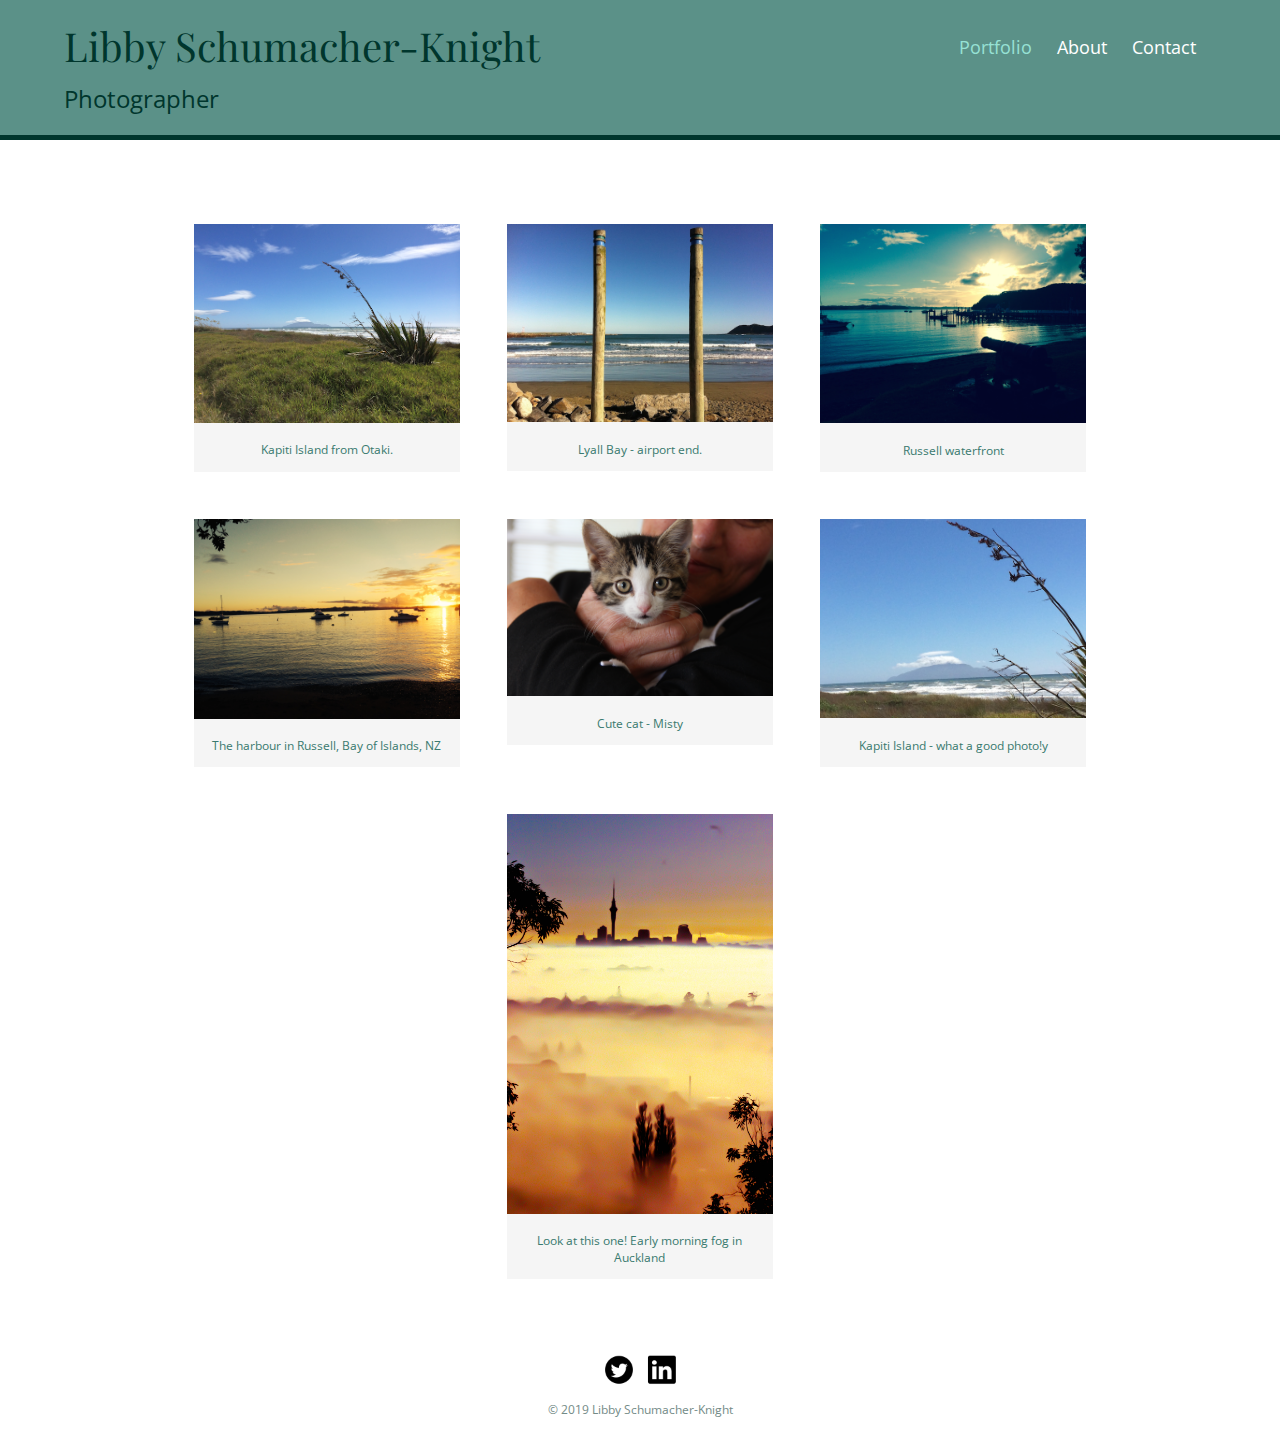
<file: index.html>
<!DOCTYPE html>
<html>
  <head>
    <meta charset="utf-8">
    <title>Libby Schumacher-Knight | Photographer</title>
    <link rel="stylesheet" href="css/normalize.css">
    <link href='https://fonts.googleapis.com/css?family=Playfair+Display:400,700,900|Open+Sans:400italic,700italic,400,700,800' rel='stylesheet' type='text/css'>
    <link rel="stylesheet" href="css/main.css">
    <link rel="stylesheet" href="css/responsive.css">
    <meta name="viewport" content="width=device-width, initial-scale=1.0">
  </head>
  <body>
    <header>
      <a href="index.html" id="logo" >
        <h1>Libby Schumacher-Knight</h1>
        <h2>Photographer</h2>
      </a>
      <nav>
        <ul>
          <li><a href="index.html" class="selected">Portfolio</a></li>
          <li><a href="about.html">About</a></li>
          <li><a href="contact.html">Contact</a></li>
        </ul>
      </nav>
    </header>

    <div id="wrapper">
      <section>
        <ul id="gallery">
          <li>
            <a href="img/kapiti1.png">
              <img src="img/kapiti1.png" alt="Beautiul day in Otaki with great view of Kapiti Island">
              <p>Kapiti Island from Otaki.</p>
            </a>
          </li>
          <li>
            <a href="img/lyallbay.JPG">
              <img src="img/lyallbay.JPG" alt="Surfing at Lyall Bay, Wellington, NZ. Good surf sometimes!">
              <p>Lyall Bay - airport end.</p>
            </a>
          </li>

          <li>
            <a href="img/russell1.png">
              <img src="img/russell1.png" alt="Russel waterfront and wharf in winter - beautiful sunset">
              <p>Russell waterfront</p>
            </a>
          </li>
          <li>
            <a href="img/russell2.png">
              <img src="img/russell2.png" alt="The harbour in Russell, Bay of Islands, NZ">
              <p>The harbour in Russell, Bay of Islands, NZ</p>
            </a>
          </li>
          <li>
            <a href="img/misty1.png">
              <img src="img/misty1.png" alt="Tiny teeny wee kitty cat - cute as!">
              <p>Cute cat - Misty</p>
            </a>
          </li>
          <li>
            <a href="img/kapiti2.png">
              <img src="img/kapiti2.png" alt="Kapiti Island - what a good photo!">
              <p>Kapiti Island - what a good photo!y</p>
            </a>
          </li>
          <li>
            <a href="img/mtalbert.jpg">
              <img src="img/mtalbert.jpg" alt="Look at this one! Early morning fog in Auckland">
              <p>Look at this one! Early morning fog in Auckland</p>
            </a>
          </li>
        </ul>
      </section>

      <footer>
        <a href="https://twitter.com/SchuKnight/" target="_blank"><img src="img/twitter-48.png" alt="Twitter logo" class="social-icon"></a>
        <a href="https://www.linkedin.com/in/libbyschumacherknight" target="_blank"><img src="img/link48.png" alt="LinkedIn logo" class="social-icon"></a>
        <p>&copy; 2019 Libby Schumacher-Knight</p>
      </footer>
    </div>

    <script src="https://code.jquery.com/jquery-1.11.0.min.js" type="text/javascript" charset="utf-8"></script>
    <script src="js/app.js" type="text/javascript" charset="utf-8"></script>
  </body>
</html>
</file>
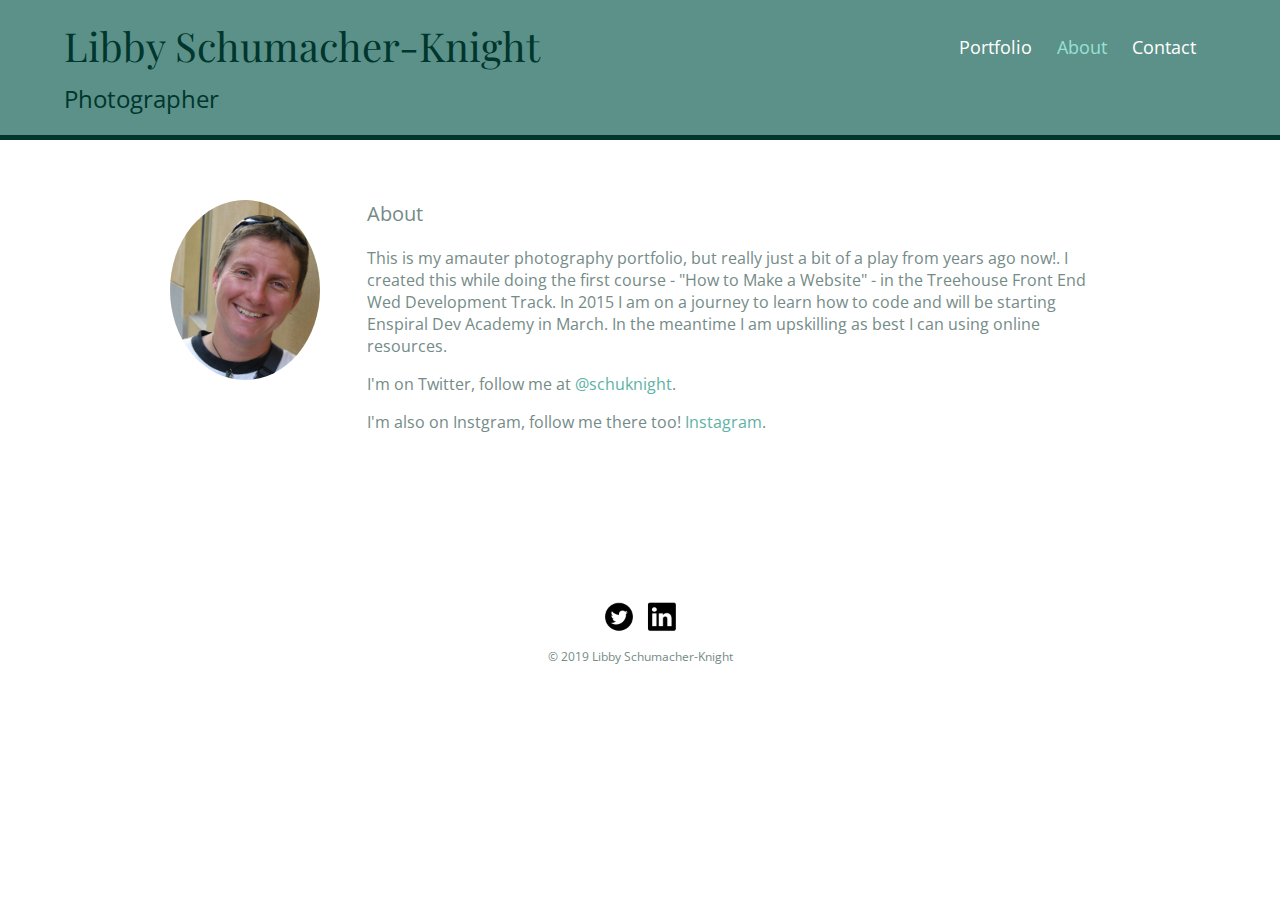
<file: about.html>
<!DOCTYPE html>
<html>
  <head>
    <meta charset="utf-8">
    <title>Libby Schumacher-Knight | Photographer</title>
    <link rel="stylesheet" href="css/normalize.css">
    <link href='https://fonts.googleapis.com/css?family=Playfair+Display:400,700,900|Open+Sans:400italic,700italic,400,700,800' rel='stylesheet' type='text/css'>
    <link rel="stylesheet" href="css/main.css">
    <link rel="stylesheet" href="css/responsive.css">
     <meta name="viewport" content="width=device-width, initial-scale=1.0">

  </head>
  <body>
    <header>
      <a href="index.html" id="logo" >
        <h1>Libby Schumacher-Knight</h1>
        <h2>Photographer</h2>
      </a>
      <nav>
        <ul>
          <li><a href="index.html">Portfolio</a></li>
          <li><a href="about.html" class="selected">About</a></li>
          <li><a href="contact.html">Contact</a></li>
        </ul>
      </nav>
    </header>

    <div id="wrapper">
      <section>
        <img src="img/me.png" alt="Photograph of Libby" class="profile-photo">
        <h3>About</h3>
        <p>This is my amauter photography portfolio, but really just a bit of a play from years ago now!. I created this while doing the first course - "How to Make a Website" - in the Treehouse Front End Wed Development Track. In 2015 I am on a journey to learn how to code and will be starting Enspiral Dev Academy in March. In the meantime I am upskilling as best I can using online resources.</p>
        <p>I'm on Twitter, follow me at <a href="https://twitter.com/SchuKnight/" target="_blank">@schuknight</a>.</p>
        <p>I'm also on Instgram, follow me there too! <a href="https://www.instagram.com/schuknight/" target="_blank">Instagram</a>.</p>
      </section>

      <footer>
        <a href="https://twitter.com/SchuKnight/" target="_blank"><img src="img/twitter-48.png" alt="Twitter logo" class="social-icon"></a>
        <a href="https://www.linkedin.com/in/libbyschumacherknight" target="_blank"><img src="img/link48.png" alt="LinkedIn logo" class="social-icon"></a>
        <p>&copy; 2019 Libby Schumacher-Knight</p>
      </footer>
    </div>
  </body>
</html>
</file>
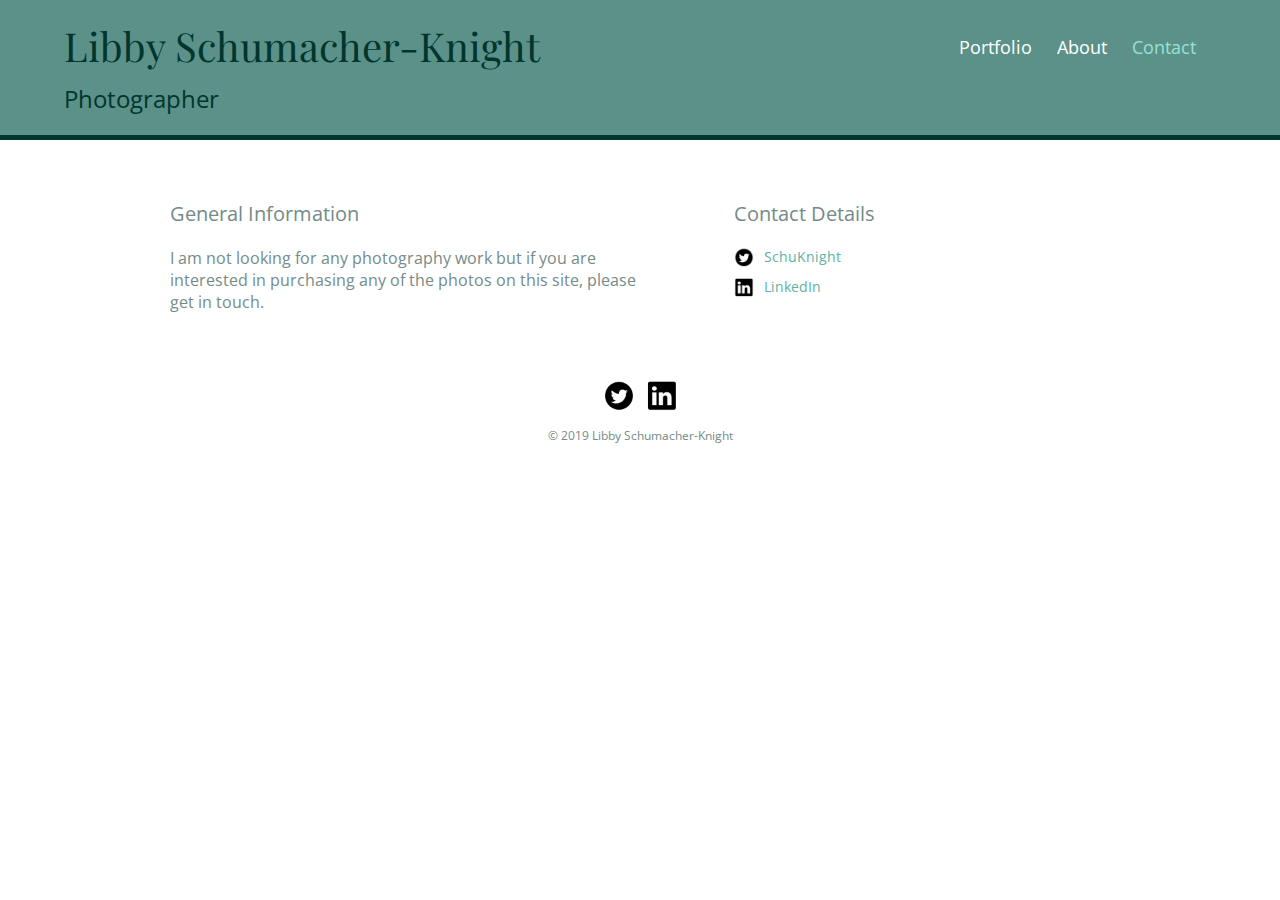
<file: contact.html>
<!DOCTYPE html>
<html>
  <head>
    <meta charset="utf-8">
    <title>Libby Schumacher-Knight | Photographer</title>
    <link rel="stylesheet" href="css/normalize.css">
    <link href='https://fonts.googleapis.com/css?family=Playfair+Display:400,700,900|Open+Sans:400italic,700italic,400,700,800' rel='stylesheet' type='text/css'>
    <link rel="stylesheet" href="css/main.css">
    <link rel="stylesheet" href="css/responsive.css">
    <meta name="viewport" content="width=device-width, initial-scale=1.0">

  </head>
  <body>
    <header>
      <a href="index.html" id="logo" >
        <h1>Libby Schumacher-Knight</h1>
        <h2>Photographer</h2>
      </a>
      <nav>
        <ul>
          <li><a href="index.html">Portfolio</a></li>
          <li><a href="about.html">About</a></li>
          <li><a href="contact.html" class="selected">Contact</a></li>
        </ul>
      </nav>
    </header>

    <div id="wrapper">
<!-- 2 columns on desktop view, 1 on mobile-->
      <section id="primary">
        <h3>General Information</h3>
        <p>I am not looking for any photography work but if you are interested in purchasing any of the photos on this site, please get in touch.</p>
      </section>

      <section id="secondary">
        <h3>Contact Details</h3>
        <ul class="contact-info">
          <li class="twitter"><a href="https://twitter.com/intent/tweet?screen_name=SchuKnight/" target="_blank">SchuKnight</a></li>
          <li class="link">
            <a href="https://www.linkedin.com/in/libbyschumacherknight"target="_blank">LinkedIn</a>
          </li>
        </ul>
      </section>

      <footer>
        <a href="https://twitter.com/SchuKnight/" target="_blank"><img src="img/twitter-48.png" alt="Twitter logo" class="social-icon"></a>
        <a href="https://www.linkedin.com/in/libbyschumacherknight" target="_blank"><img src="img/link48.png" alt="LinkedIn logo" class="social-icon"></a>
        <p>&copy; 2019 Libby Schumacher-Knight</p>
      </footer>
    </div>
  </body>
</html>
</file>
<file: css/main.css>
/* ------------------ GENERAL --------------------------- */
body {
  font-family: 'Open Sans', sans-serif;
}

#wrapper {
  max-width: 940px;
  margin: 0 auto;
  padding: 0 5%;
}

a {
  text-decoration: none;
}

img {
  max-width: 100%;
}

h3 {
  margin: 0 0 1em 0;
}

/* ------------------ HEADING --------------------------------*/

header {
  float: left;
  margin: 0 0 30px 0;
  padding: 5px 0 0 0;
  width: 100%;
}

/*logo text*/
#logo {
  text-align: center;
  margin: 0;
}

h1 {
  font-family: 'Playfair Display', serif;
  font-weight: normal;
  margin: 16px 0;
  font-size: 1.8em;  /* 32px */
  line-height: 1.25em;
}

h2 {
  font-size: 1.25em;
  margin: -5px 0 0;
  font-weight: normal;
}

h3 {
  font-size: 1.25em;
  font-weight: normal;
}

/* ---------------- NAVIGATION -----------------*/

nav {
  text-align:center;
  padding: 10px 0;
  margin:20px 0 0;
}

nav ul {
  list-style: none;
  margin: 0 10px;
  padding: 0;
}

nav li {
  display: inline-block;
}

nav a {
  font-weight: normal;
  padding: 15px 10px;
}


/* -------------- FOOTER -------------------------*/

footer {
  font-size: 0.75em;
  text-align:center;
  clear: both;
  padding-top: 50px;
  color: #748B87;
}

.social-icon {
  width: 32px;
  margin: 0 4px;
}



/* --------------- PAGE: PORTFOLIO ----------------------*/
/* this is an id for a ul*/
#gallery {
  margin: 0;
  padding: 0;
  list-style: none;
}

#gallery li {
  float: left;
  width: 45%;
  margin: 2.5%;
  background-color: #f5f5f5;
  color: #bdc3c7;
  text-align: center;
}

#gallery li a p {
  margin: 0;
  padding: 5%;
  font-size: 0.75em;
  color: #397A6F;
}

/* LIGHTBOX code added here */
#overlay {
  background: rgba(0,0,0, 0.8);
  width: 100%;
  height: 150%;
  position:absolute;
  top:0;
  left:0;
  display:none;
  text-align: center;
}

#overlay img {
  margin-top: 10%;
}

#overlay p {
  color:white;
}


/* end of Lightbox code */



/* ---------------- PAGE: ABOUT ---------------------------*/

.profile-photo {
  clear: both;
  display: block;
  max-width: 150px;
  margin: 0 auto 30px;
  border-radius: 50%;
}



/* ---------------- PAGE: CONTACT ---------------------------*/


.contact-info {
  list-style: none;
  padding: 0;
  margin: 0;
  font-size: 0.9em;
}

.contact-info a {
  display: block;
  min-height: 20px;
  background-repeat: no-repeat;
  background-size: 20px 20px;
  padding: 0 0 0 30px;
  margin: 0 0 10px;
}

.contact-info li.phone a {
  background-image: url("../img/phone.png");
}

.contact-info li.mail a {
  background-image: url("../img/mail.png");
}

.contact-info li.twitter a {
  background-image: url("../img/twitter-48.png");
}

.contact-info li.link a {
  background-image: url("../img/link48.png");
}



/* -------------------- COLOURS -------------------------------*/

/* site body */
body {
  background-color: #fff;
  color: #748B87;
}

/*  header colour  */
header {
  background: #5B9188; /*#74A4B4;*/
  border-color: #7F7F7F;
 }

nav {
 background-color: #00362D;
}

h1, h2 {
 color: #00362D;
}

/* nav link*/
a {
  color: #5DB2A4;
}

/* nav link - visisted*/
nav a, nav a:visited {
 color: #fff;
}

/* selected hover nav link*/
nav a.selected, nav a:hover  {
  color: #97E1D5;
}
</file>
<file: css/responsive.css>
/*media query breakpoints*/

@media screen and (min-width: 480px) {

   /* ----------------- TWO COLUMN LAYOUT ---------------*/

  #primary {
    width: 50%;
    float: left;
  }

  #secondary {
    width: 40%;
    float: right;
  }

    /* ----------------------------------------
     Maths for figuring out
      3 * 5% = 15
      100% - 15% = 85%
      85 / 3 = 28.333333333333%

    --------------------------------------------*/

   /*---------------- PAGE: PORTFOLIO -------------------*/

  #gallery li {
    width: 28.3333%;
  }

  #gallery li:nth-child(4n) {
    clear: left;
  }



  /*---------------- PAGE: ABOUT -------------------*/

  .profile-photo {
    float: left;
    margin: 0 5% 170px 0;
  }

}


@media screen and (min-width: 860px) {

  /*---------------- HEADER -------------------*/

  nav {
    background: none;
    float: right;
    font-size: 1.125em;
    margin-right: 5%;
    text-align: right;
    width: 45%;
  }

  #logo {
    float: left;
    margin-left: 5%;
    text-align: left;
    width: 45%;
  }

  h1 {
    font-size: 2em;
  }

  h2 {
    font-size: 1.5em;
    margin-bottom: 20px;
  }

  header {
    border-bottom: 5px solid #00362D;
    margin-bottom: 60px;
  }


}

@media screen and (min-width: 1070px) {
    h1 {
    font-size: 2.5em;
  }

}
</file>
